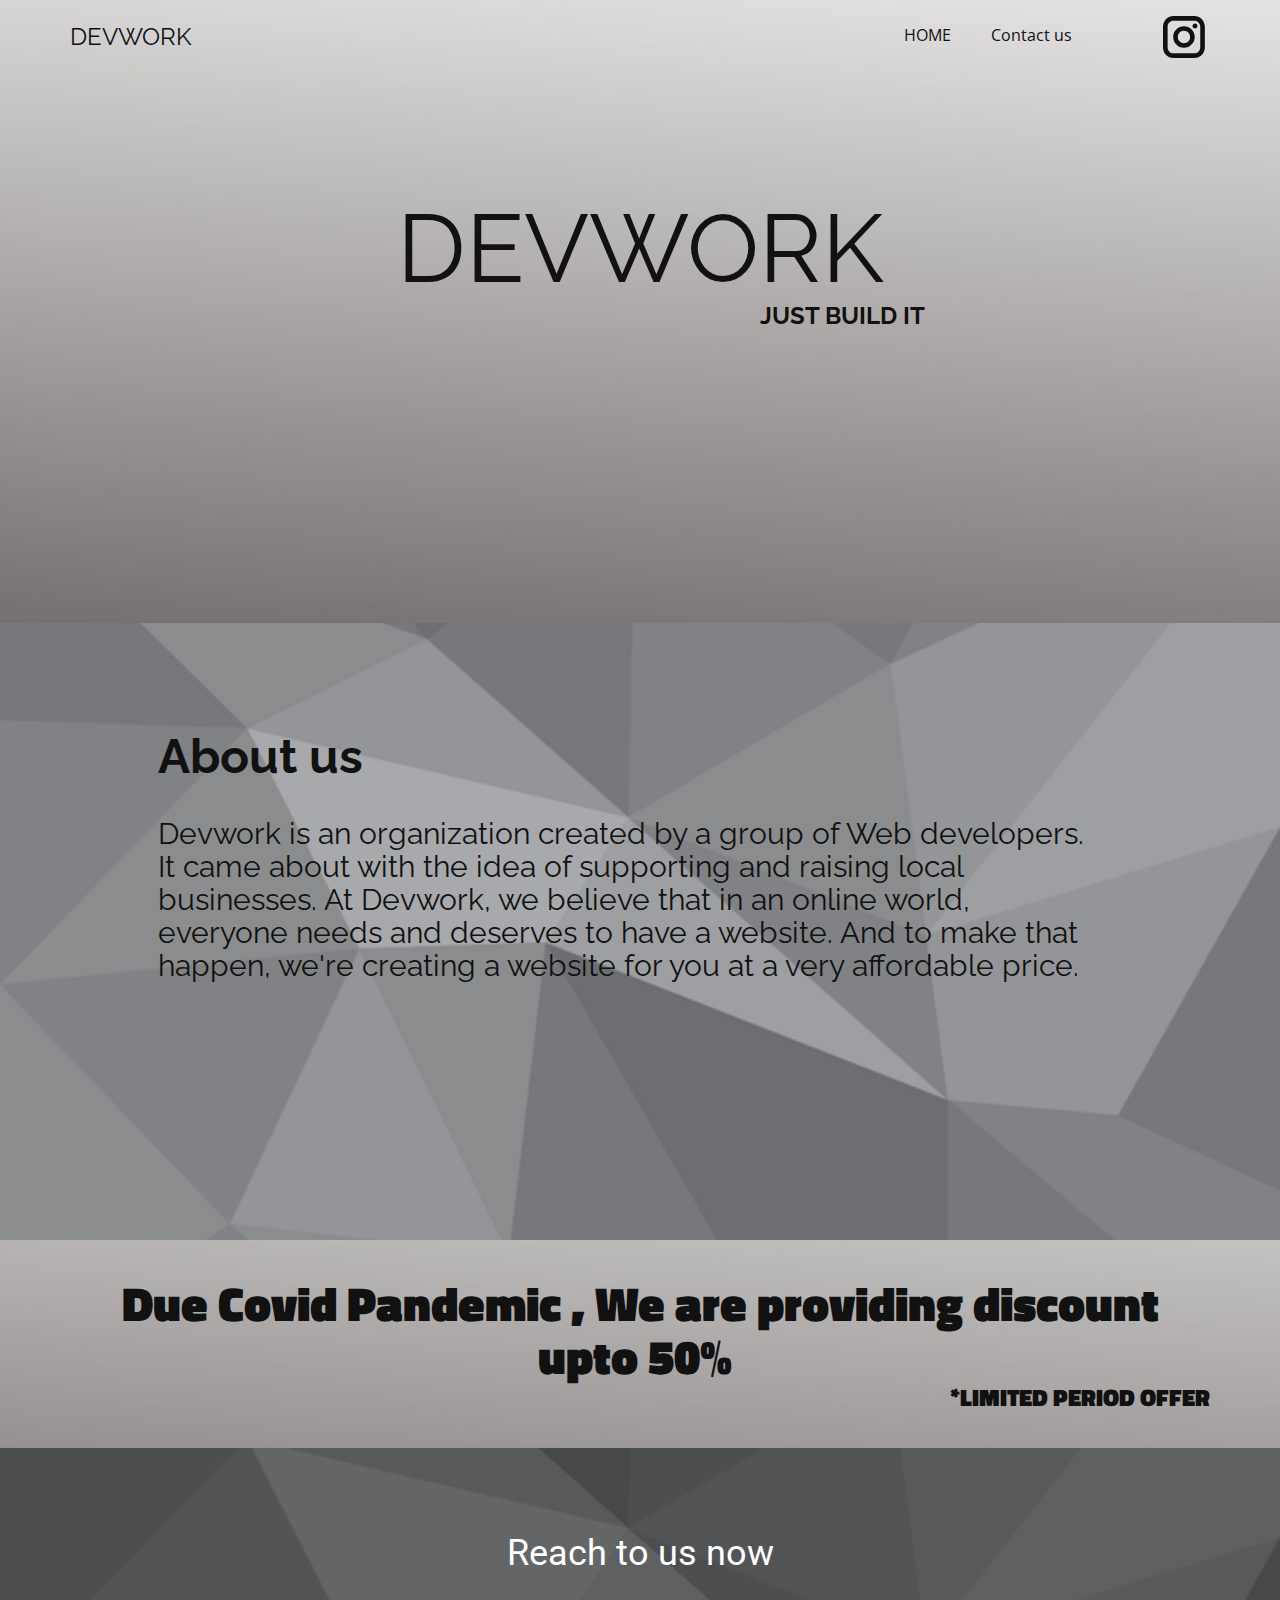
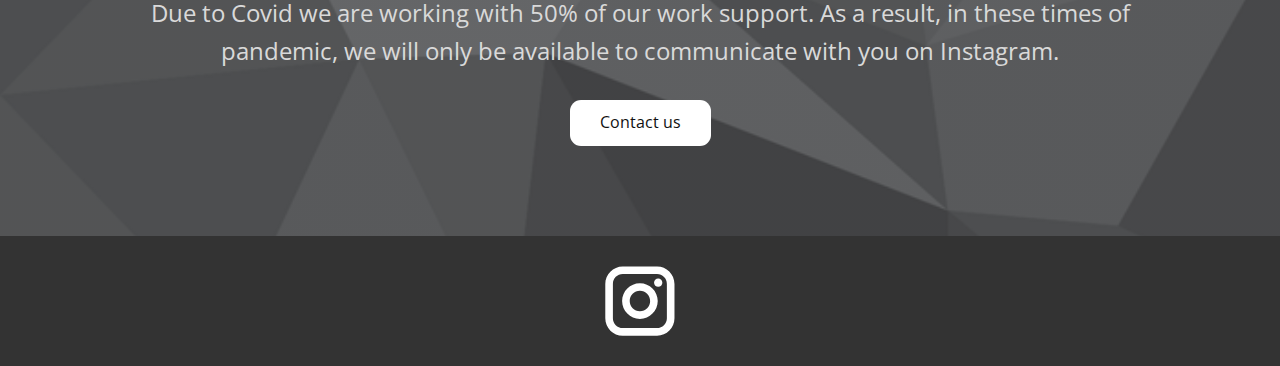
<file: index.html>
<!DOCTYPE html>
<html style="font-size: 16px;">
  <head>
    <meta name="viewport" content="width=device-width, initial-scale=1.0">
    <meta charset="utf-8">
    <meta name="keywords" content="DEVWORK, DEVWORK, About us, Devwork is an organization created by a group of Web developers. It came about with the idea of supporting and raising local businesses. At Devwork, we believe that in an online world, everyone needs and deserves to have a website. And to make that happen, we're creating a website for you at a very affordable price.">
    <meta name="description" content="">
    <meta name="page_type" content="np-template-header-footer-from-plugin">
    <title>About</title>
    <link rel="stylesheet" href="nicepage.css" media="screen">
<link rel="stylesheet" href="About.css" media="screen">
    <script class="u-script" type="text/javascript" src="jquery.js" defer=""></script>
    <script class="u-script" type="text/javascript" src="nicepage.js" defer=""></script>
    <meta name="generator" content="Nicepage 2.27.3, nicepage.com">
    <link id="u-theme-google-font" rel="stylesheet" href="https://fonts.googleapis.com/css?family=Roboto:100,100i,300,300i,400,400i,500,500i,700,700i,900,900i|Open+Sans:300,300i,400,400i,600,600i,700,700i,800,800i">
    <link id="u-page-google-font" rel="stylesheet" href="https://fonts.googleapis.com/css?family=Raleway:100,100i,200,200i,300,300i,400,400i,500,500i,600,600i,700,700i,800,800i,900,900i|Titillium+Web:200,200i,300,300i,400,400i,600,600i,700,700i,900">
    
    
    
    
    
    <script type="application/ld+json">{
		"@context": "http://schema.org",
		"@type": "Organization",
		"name": "",
		"url": "index.html",
		"sameAs": [
				"https://www.instagram.com/devwork.in/",
				"https://www.instagram.com/devwork.in/"
		]
}</script>
    <meta property="og:title" content="About">
    <meta property="og:type" content="website">
    <meta name="theme-color" content="#478ac9">
    <link rel="canonical" href="index.html">
    <meta property="og:url" content="index.html">
  </head>
  <body data-home-page="About.html" data-home-page-title="About" class="u-body u-overlap"><header class="u-align-center-sm u-align-center-xs u-clearfix u-header u-header" id="sec-123d"><div class="u-clearfix u-sheet u-sheet-1">
        <div class="u-social-icons u-spacing-10 u-social-icons-1">
          <a class="u-social-url" target="_blank" href="https://www.instagram.com/devwork.in/"><span class="u-icon u-icon-circle u-social-instagram u-social-type-logo u-icon-1"><svg class="u-svg-link" preserveAspectRatio="xMidYMin slice" viewBox="0 0 112 112" style=""><use xmlns:xlink="http://www.w3.org/1999/xlink" xlink:href="#svg-44a1"></use></svg><svg xmlns="http://www.w3.org/2000/svg" xmlns:xlink="http://www.w3.org/1999/xlink" version="1.1" xml:space="preserve" class="u-svg-content" viewBox="0 0 112 112" x="0px" y="0px" id="svg-44a1"><path d="M55.9,32.9c-12.8,0-23.2,10.4-23.2,23.2s10.4,23.2,23.2,23.2s23.2-10.4,23.2-23.2S68.7,32.9,55.9,32.9z M55.9,69.4c-7.4,0-13.3-6-13.3-13.3c-0.1-7.4,6-13.3,13.3-13.3s13.3,6,13.3,13.3C69.3,63.5,63.3,69.4,55.9,69.4z"></path><path d="M79.7,26.8c-3,0-5.4,2.5-5.4,5.4s2.5,5.4,5.4,5.4c3,0,5.4-2.5,5.4-5.4S82.7,26.8,79.7,26.8z"></path><path d="M78.2,11H33.5C21,11,10.8,21.3,10.8,33.7v44.7c0,12.6,10.2,22.8,22.7,22.8h44.7c12.6,0,22.7-10.2,22.7-22.7 V33.7C100.8,21.1,90.6,11,78.2,11z M91,78.4c0,7.1-5.8,12.8-12.8,12.8H33.5c-7.1,0-12.8-5.8-12.8-12.8V33.7 c0-7.1,5.8-12.8,12.8-12.8h44.7c7.1,0,12.8,5.8,12.8,12.8V78.4z"></path></svg></span>
          </a>
        </div>
        <nav class="u-align-left u-menu u-menu-dropdown u-offcanvas u-menu-1">
          <div class="menu-collapse" style="font-size: 1rem;">
            <a class="u-button-style u-nav-link" href="#">
              <svg class="u-svg-link" preserveAspectRatio="xMidYMin slice" viewBox="0 0 302 302" style=""><use xmlns:xlink="http://www.w3.org/1999/xlink" xlink:href="#svg-8a8f"></use></svg>
              <svg xmlns="http://www.w3.org/2000/svg" xmlns:xlink="http://www.w3.org/1999/xlink" version="1.1" id="svg-8a8f" x="0px" y="0px" viewBox="0 0 302 302" style="enable-background:new 0 0 302 302;" xml:space="preserve" class="u-svg-content"><g><rect y="36" width="302" height="30"></rect><rect y="236" width="302" height="30"></rect><rect y="136" width="302" height="30"></rect>
</g><g></g><g></g><g></g><g></g><g></g><g></g><g></g><g></g><g></g><g></g><g></g><g></g><g></g><g></g><g></g></svg>
            </a>
          </div>
          <div class="u-custom-menu u-nav-container">
            <ul class="u-nav u-unstyled u-nav-1"><li class="u-nav-item"><a class="u-button-style u-nav-link u-text-active-palette-1-base u-text-hover-palette-2-base" href="Page-1.html" style="padding: 10px 20px;">HOME</a>
</li><li class="u-nav-item"><a class="u-button-style u-nav-link u-text-active-palette-1-base u-text-hover-palette-2-base" href="https://www.instagram.com/devwork.in/" style="padding: 10px 20px;">Contact us</a>
</li></ul>
          </div>
          <div class="u-custom-menu u-nav-container-collapse">
            <div class="u-align-center u-black u-container-style u-inner-container-layout u-opacity u-opacity-95 u-sidenav">
              <div class="u-menu-close"></div>
              <ul class="u-align-center u-nav u-popupmenu-items u-unstyled u-nav-2"><li class="u-nav-item"><a class="u-button-style u-nav-link" href="Page-1.html" style="padding: 10px 20px;">HOME</a>
</li><li class="u-nav-item"><a class="u-button-style u-nav-link" href="https://www.instagram.com/devwork.in/" style="padding: 10px 20px;">Contact us</a>
</li></ul>
            </div>
            <div class="u-black u-menu-overlay u-opacity u-opacity-70"></div>
          </div>
        </nav>
        <h1 class="u-custom-font u-font-raleway u-text u-text-default u-title u-text-1">DEVWORK</h1>
      </div></header>
    <section class="u-clearfix u-image u-section-1" id="sec-a207">
      <div class="u-clearfix u-sheet u-sheet-1">
        <h1 class="u-custom-font u-font-raleway u-text u-text-default u-title u-text-1">DEVWORK</h1>
        <h6 class="u-custom-font u-font-raleway u-text u-text-2">JUST BUILD IT</h6>
      </div>
    </section>
    <section class="u-clearfix u-image u-section-2" id="sec-97b4" data-image-width="700" data-image-height="490">
      <div class="u-clearfix u-sheet u-sheet-1">
        <h1 class="u-custom-font u-font-raleway u-text u-text-default u-text-1">About us</h1>
        <h2 class="u-custom-font u-font-raleway u-text u-text-2">Devwork is an organization created by a group of Web developers. It came about with the idea of supporting and raising local businesses. At Devwork, we believe that in an online world, everyone needs and deserves to have a website. And to make that happen, we're creating a website for you at a very affordable price.</h2>
      </div>
    </section>
    <section class="u-align-center u-clearfix u-image u-section-3" id="sec-93e7" data-image-width="512" data-image-height="384">
      <div class="u-clearfix u-sheet u-valign-middle u-sheet-1">
        <h1 class="u-text u-text-1">Due Covid Pandemic , We are providing discount upto 50%&nbsp;</h1>
        <h1 class="u-text u-text-default u-text-2">*LIMITED PERIOD OFFER</h1>
      </div>
    </section>
    <section class="u-align-center u-clearfix u-image u-shading u-section-4" src="" id="sec-c0f5">
      <div class="u-align-center u-clearfix u-sheet u-sheet-1">
        <h2 class="u-text u-text-1">Reach to us now</h2>
        <p class="u-text u-text-grey-15 u-text-2">Due to Covid we are working with 50% of our work support. As a result, in these times of pandemic, we will only be available to communicate with you on Instagram.</p>
        <a href="https://www.instagram.com/devwork.in/" class="u-active-grey-90 u-btn u-btn-round u-button-style u-hover-grey-40 u-radius-11 u-white u-btn-1">Contact us</a>
      </div>
    </section>
    
    
    <footer class="u-clearfix u-footer u-grey-80" id="sec-ab4a"><div class="u-clearfix u-sheet u-valign-middle u-sheet-1">
        <div class="u-align-left u-social-icons u-spacing-10 u-social-icons-1" data-animation-name="fadeIn" data-animation-duration="1000" data-animation-delay="0">
          <a class="u-social-url" target="_blank" href="https://www.instagram.com/devwork.in/"><span class="u-icon u-icon-circle u-social-instagram u-social-type-logo u-icon-1"><svg class="u-svg-link" preserveAspectRatio="xMidYMin slice" viewBox="0 0 112 112" style=""><use xmlns:xlink="http://www.w3.org/1999/xlink" xlink:href="#svg-bc6f"></use></svg><svg xmlns="http://www.w3.org/2000/svg" xmlns:xlink="http://www.w3.org/1999/xlink" version="1.1" xml:space="preserve" class="u-svg-content" viewBox="0 0 112 112" x="0px" y="0px" id="svg-bc6f"><path d="M55.9,32.9c-12.8,0-23.2,10.4-23.2,23.2s10.4,23.2,23.2,23.2s23.2-10.4,23.2-23.2S68.7,32.9,55.9,32.9z M55.9,69.4c-7.4,0-13.3-6-13.3-13.3c-0.1-7.4,6-13.3,13.3-13.3s13.3,6,13.3,13.3C69.3,63.5,63.3,69.4,55.9,69.4z"></path><path d="M79.7,26.8c-3,0-5.4,2.5-5.4,5.4s2.5,5.4,5.4,5.4c3,0,5.4-2.5,5.4-5.4S82.7,26.8,79.7,26.8z"></path><path d="M78.2,11H33.5C21,11,10.8,21.3,10.8,33.7v44.7c0,12.6,10.2,22.8,22.7,22.8h44.7c12.6,0,22.7-10.2,22.7-22.7 V33.7C100.8,21.1,90.6,11,78.2,11z M91,78.4c0,7.1-5.8,12.8-12.8,12.8H33.5c-7.1,0-12.8-5.8-12.8-12.8V33.7 c0-7.1,5.8-12.8,12.8-12.8h44.7c7.1,0,12.8,5.8,12.8,12.8V78.4z"></path></svg></span>
          </a>
        </div>
      </div></footer>
 
  </body>
</html>
</file>
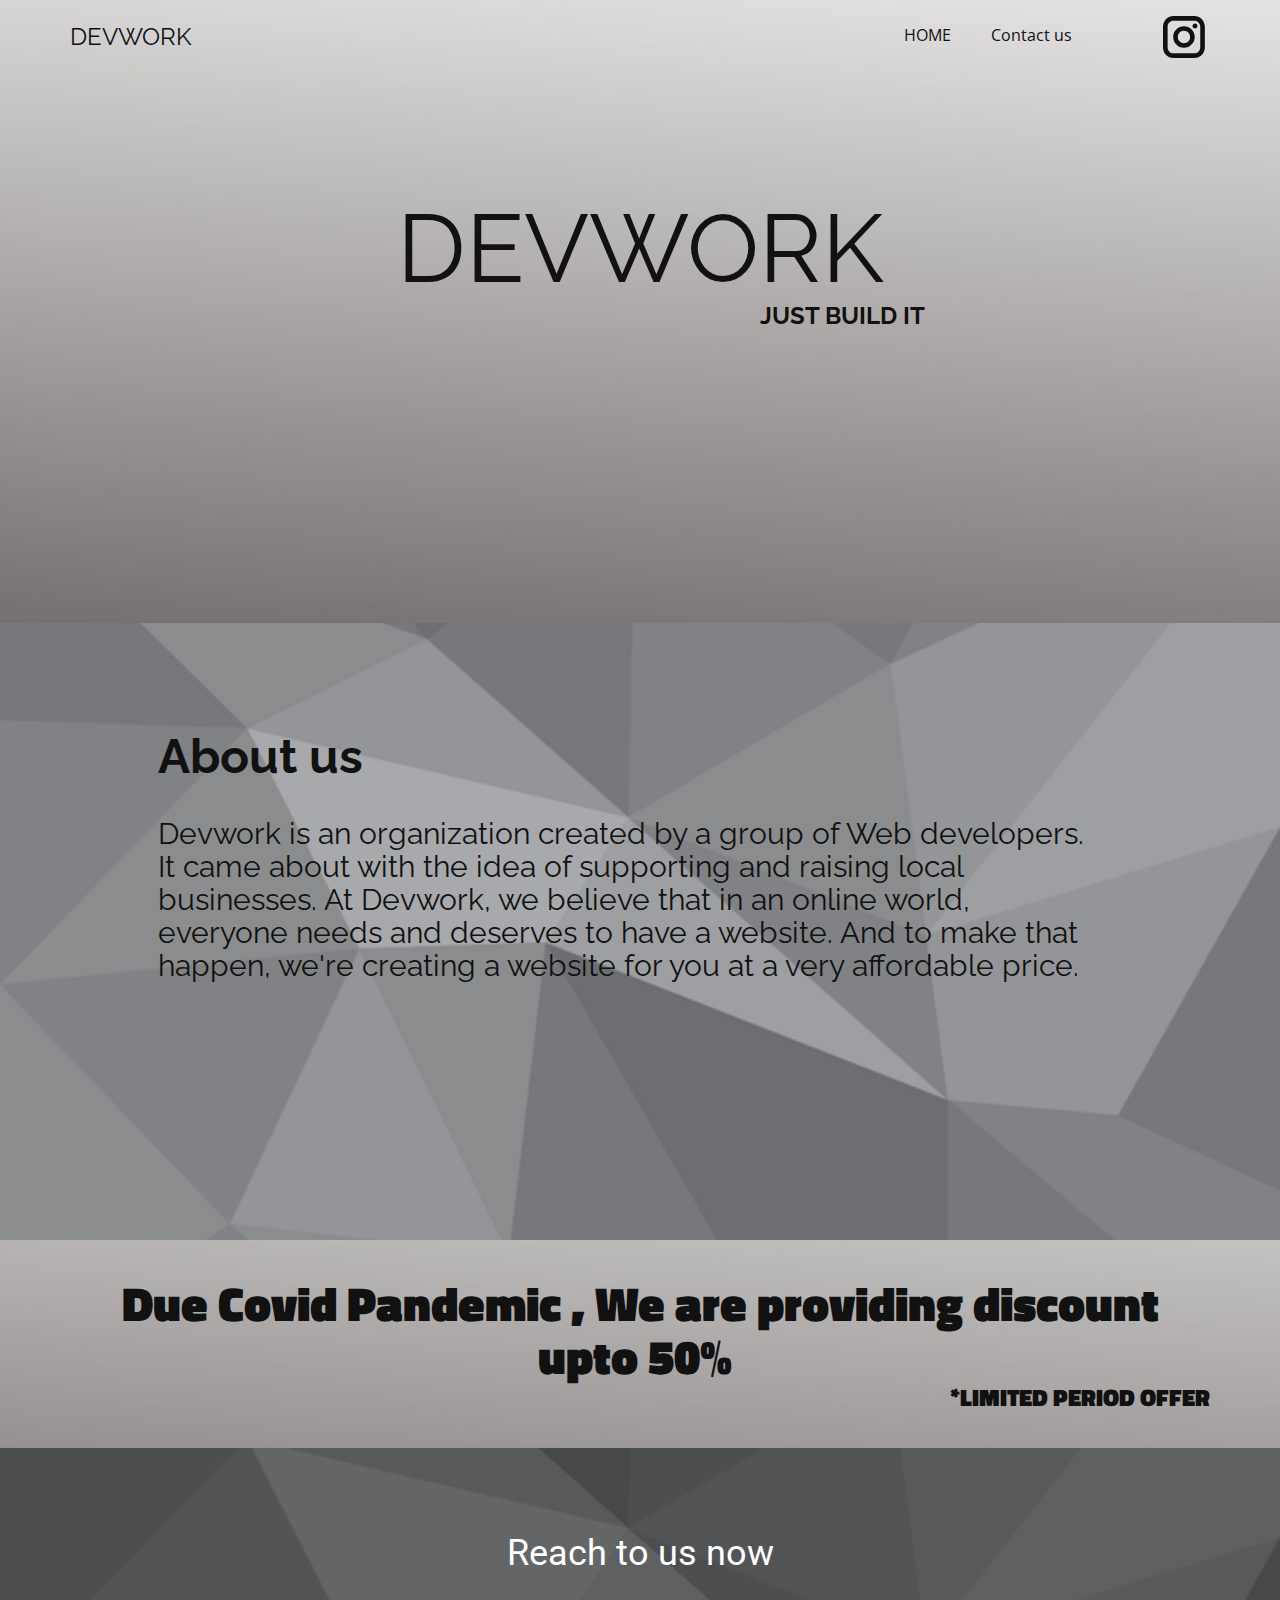
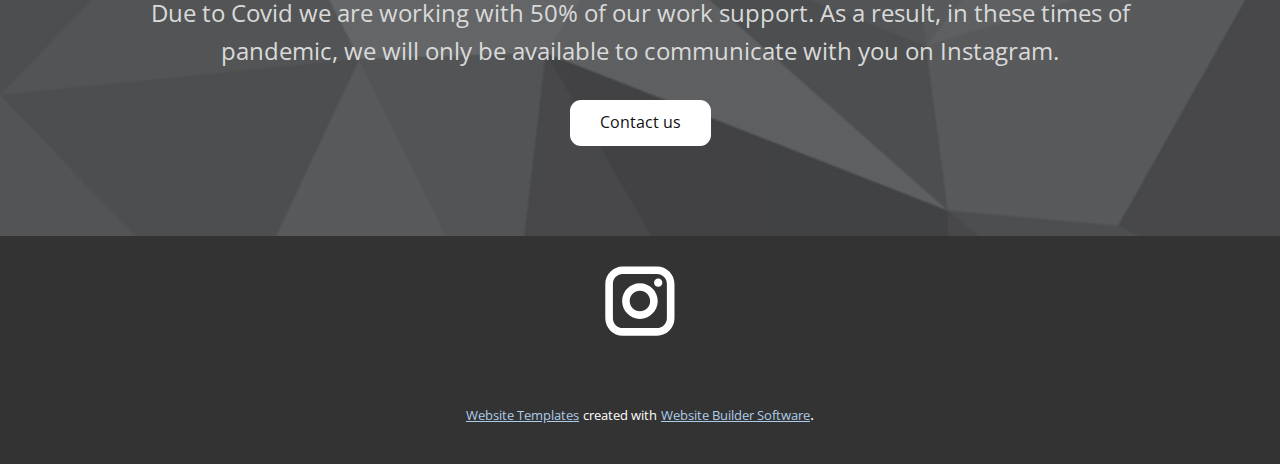
<file: About.html>
<!DOCTYPE html>
<html style="font-size: 16px;">
  <head>
    <meta name="viewport" content="width=device-width, initial-scale=1.0">
    <meta charset="utf-8">
    <meta name="keywords" content="DEVWORK, DEVWORK, About us, Devwork is an organization created by a group of Web developers. It came about with the idea of supporting and raising local businesses. At Devwork, we believe that in an online world, everyone needs and deserves to have a website. And to make that happen, we're creating a website for you at a very affordable price.">
    <meta name="description" content="">
    <meta name="page_type" content="np-template-header-footer-from-plugin">
    <title>About</title>
    <link rel="stylesheet" href="nicepage.css" media="screen">
<link rel="stylesheet" href="About.css" media="screen">
    <script class="u-script" type="text/javascript" src="jquery.js" defer=""></script>
    <script class="u-script" type="text/javascript" src="nicepage.js" defer=""></script>
    <meta name="generator" content="Nicepage 2.27.3, nicepage.com">
    <link id="u-theme-google-font" rel="stylesheet" href="https://fonts.googleapis.com/css?family=Roboto:100,100i,300,300i,400,400i,500,500i,700,700i,900,900i|Open+Sans:300,300i,400,400i,600,600i,700,700i,800,800i">
    <link id="u-page-google-font" rel="stylesheet" href="https://fonts.googleapis.com/css?family=Raleway:100,100i,200,200i,300,300i,400,400i,500,500i,600,600i,700,700i,800,800i,900,900i|Titillium+Web:200,200i,300,300i,400,400i,600,600i,700,700i,900">
    
    
    
    
    
    <script type="application/ld+json">{
		"@context": "http://schema.org",
		"@type": "Organization",
		"name": "",
		"url": "index.html",
		"sameAs": [
				"https://www.instagram.com/devwork.in/",
				"https://www.instagram.com/devwork.in/"
		]
}</script>
    <meta property="og:title" content="About">
    <meta property="og:type" content="website">
    <meta name="theme-color" content="#478ac9">
    <link rel="canonical" href="index.html">
    <meta property="og:url" content="index.html">
  </head>
  <body class="u-body u-overlap"><header class="u-align-center-sm u-align-center-xs u-clearfix u-header u-header" id="sec-123d"><div class="u-clearfix u-sheet u-sheet-1">
        <div class="u-social-icons u-spacing-10 u-social-icons-1">
          <a class="u-social-url" target="_blank" href="https://www.instagram.com/devwork.in/"><span class="u-icon u-icon-circle u-social-instagram u-social-type-logo u-icon-1"><svg class="u-svg-link" preserveAspectRatio="xMidYMin slice" viewBox="0 0 112 112" style=""><use xmlns:xlink="http://www.w3.org/1999/xlink" xlink:href="#svg-44a1"></use></svg><svg xmlns="http://www.w3.org/2000/svg" xmlns:xlink="http://www.w3.org/1999/xlink" version="1.1" xml:space="preserve" class="u-svg-content" viewBox="0 0 112 112" x="0px" y="0px" id="svg-44a1"><path d="M55.9,32.9c-12.8,0-23.2,10.4-23.2,23.2s10.4,23.2,23.2,23.2s23.2-10.4,23.2-23.2S68.7,32.9,55.9,32.9z M55.9,69.4c-7.4,0-13.3-6-13.3-13.3c-0.1-7.4,6-13.3,13.3-13.3s13.3,6,13.3,13.3C69.3,63.5,63.3,69.4,55.9,69.4z"></path><path d="M79.7,26.8c-3,0-5.4,2.5-5.4,5.4s2.5,5.4,5.4,5.4c3,0,5.4-2.5,5.4-5.4S82.7,26.8,79.7,26.8z"></path><path d="M78.2,11H33.5C21,11,10.8,21.3,10.8,33.7v44.7c0,12.6,10.2,22.8,22.7,22.8h44.7c12.6,0,22.7-10.2,22.7-22.7 V33.7C100.8,21.1,90.6,11,78.2,11z M91,78.4c0,7.1-5.8,12.8-12.8,12.8H33.5c-7.1,0-12.8-5.8-12.8-12.8V33.7 c0-7.1,5.8-12.8,12.8-12.8h44.7c7.1,0,12.8,5.8,12.8,12.8V78.4z"></path></svg></span>
          </a>
        </div>
        <nav class="u-align-left u-menu u-menu-dropdown u-offcanvas u-menu-1">
          <div class="menu-collapse" style="font-size: 1rem;">
            <a class="u-button-style u-nav-link" href="#">
              <svg class="u-svg-link" preserveAspectRatio="xMidYMin slice" viewBox="0 0 302 302" style=""><use xmlns:xlink="http://www.w3.org/1999/xlink" xlink:href="#svg-8a8f"></use></svg>
              <svg xmlns="http://www.w3.org/2000/svg" xmlns:xlink="http://www.w3.org/1999/xlink" version="1.1" id="svg-8a8f" x="0px" y="0px" viewBox="0 0 302 302" style="enable-background:new 0 0 302 302;" xml:space="preserve" class="u-svg-content"><g><rect y="36" width="302" height="30"></rect><rect y="236" width="302" height="30"></rect><rect y="136" width="302" height="30"></rect>
</g><g></g><g></g><g></g><g></g><g></g><g></g><g></g><g></g><g></g><g></g><g></g><g></g><g></g><g></g><g></g></svg>
            </a>
          </div>
          <div class="u-custom-menu u-nav-container">
            <ul class="u-nav u-unstyled u-nav-1"><li class="u-nav-item"><a class="u-button-style u-nav-link u-text-active-palette-1-base u-text-hover-palette-2-base" href="Page-1.html" style="padding: 10px 20px;">HOME</a>
</li><li class="u-nav-item"><a class="u-button-style u-nav-link u-text-active-palette-1-base u-text-hover-palette-2-base" href="https://www.instagram.com/devwork.in/" style="padding: 10px 20px;">Contact us</a>
</li></ul>
          </div>
          <div class="u-custom-menu u-nav-container-collapse">
            <div class="u-align-center u-black u-container-style u-inner-container-layout u-opacity u-opacity-95 u-sidenav">
              <div class="u-menu-close"></div>
              <ul class="u-align-center u-nav u-popupmenu-items u-unstyled u-nav-2"><li class="u-nav-item"><a class="u-button-style u-nav-link" href="Page-1.html" style="padding: 10px 20px;">HOME</a>
</li><li class="u-nav-item"><a class="u-button-style u-nav-link" href="https://www.instagram.com/devwork.in/" style="padding: 10px 20px;">Contact us</a>
</li></ul>
            </div>
            <div class="u-black u-menu-overlay u-opacity u-opacity-70"></div>
          </div>
        </nav>
        <h1 class="u-custom-font u-font-raleway u-text u-text-default u-title u-text-1">DEVWORK</h1>
      </div></header>
    <section class="u-clearfix u-image u-section-1" id="sec-a207">
      <div class="u-clearfix u-sheet u-sheet-1">
        <h1 class="u-custom-font u-font-raleway u-text u-text-default u-title u-text-1">DEVWORK</h1>
        <h6 class="u-custom-font u-font-raleway u-text u-text-2">JUST BUILD IT</h6>
      </div>
    </section>
    <section class="u-clearfix u-image u-section-2" id="sec-97b4" data-image-width="700" data-image-height="490">
      <div class="u-clearfix u-sheet u-sheet-1">
        <h1 class="u-custom-font u-font-raleway u-text u-text-default u-text-1">About us</h1>
        <h2 class="u-custom-font u-font-raleway u-text u-text-2">Devwork is an organization created by a group of Web developers. It came about with the idea of supporting and raising local businesses. At Devwork, we believe that in an online world, everyone needs and deserves to have a website. And to make that happen, we're creating a website for you at a very affordable price.</h2>
      </div>
    </section>
    <section class="u-align-center u-clearfix u-image u-section-3" id="sec-93e7" data-image-width="512" data-image-height="384">
      <div class="u-clearfix u-sheet u-valign-middle u-sheet-1">
        <h1 class="u-text u-text-1">Due Covid Pandemic , We are providing discount upto 50%&nbsp;</h1>
        <h1 class="u-text u-text-default u-text-2">*LIMITED PERIOD OFFER</h1>
      </div>
    </section>
    <section class="u-align-center u-clearfix u-image u-shading u-section-4" src="" id="sec-c0f5">
      <div class="u-align-center u-clearfix u-sheet u-sheet-1">
        <h2 class="u-text u-text-1">Reach to us now</h2>
        <p class="u-text u-text-grey-15 u-text-2">Due to Covid we are working with 50% of our work support. As a result, in these times of pandemic, we will only be available to communicate with you on Instagram.</p>
        <a href="https://www.instagram.com/devwork.in/" class="u-active-grey-90 u-btn u-btn-round u-button-style u-hover-grey-40 u-radius-11 u-white u-btn-1">Contact us</a>
      </div>
    </section>
    
    
    <footer class="u-clearfix u-footer u-grey-80" id="sec-ab4a"><div class="u-clearfix u-sheet u-valign-middle u-sheet-1">
        <div class="u-align-left u-social-icons u-spacing-10 u-social-icons-1" data-animation-name="fadeIn" data-animation-duration="1000" data-animation-delay="0">
          <a class="u-social-url" target="_blank" href="https://www.instagram.com/devwork.in/"><span class="u-icon u-icon-circle u-social-instagram u-social-type-logo u-icon-1"><svg class="u-svg-link" preserveAspectRatio="xMidYMin slice" viewBox="0 0 112 112" style=""><use xmlns:xlink="http://www.w3.org/1999/xlink" xlink:href="#svg-bc6f"></use></svg><svg xmlns="http://www.w3.org/2000/svg" xmlns:xlink="http://www.w3.org/1999/xlink" version="1.1" xml:space="preserve" class="u-svg-content" viewBox="0 0 112 112" x="0px" y="0px" id="svg-bc6f"><path d="M55.9,32.9c-12.8,0-23.2,10.4-23.2,23.2s10.4,23.2,23.2,23.2s23.2-10.4,23.2-23.2S68.7,32.9,55.9,32.9z M55.9,69.4c-7.4,0-13.3-6-13.3-13.3c-0.1-7.4,6-13.3,13.3-13.3s13.3,6,13.3,13.3C69.3,63.5,63.3,69.4,55.9,69.4z"></path><path d="M79.7,26.8c-3,0-5.4,2.5-5.4,5.4s2.5,5.4,5.4,5.4c3,0,5.4-2.5,5.4-5.4S82.7,26.8,79.7,26.8z"></path><path d="M78.2,11H33.5C21,11,10.8,21.3,10.8,33.7v44.7c0,12.6,10.2,22.8,22.7,22.8h44.7c12.6,0,22.7-10.2,22.7-22.7 V33.7C100.8,21.1,90.6,11,78.2,11z M91,78.4c0,7.1-5.8,12.8-12.8,12.8H33.5c-7.1,0-12.8-5.8-12.8-12.8V33.7 c0-7.1,5.8-12.8,12.8-12.8h44.7c7.1,0,12.8,5.8,12.8,12.8V78.4z"></path></svg></span>
          </a>
        </div>
      </div></footer>
    <section class="u-backlink u-clearfix u-grey-80">
      <a class="u-link" href="https://nicepage.com/website-templates" target="_blank">
        <span>Website Templates</span>
      </a>
      <p class="u-text">
        <span>created with</span>
      </p>
      <a class="u-link" href="https://nicepage.com/" target="_blank">
        <span>Website Builder Software</span>
      </a>. 
    </section>
  </body>
</html>
</file>
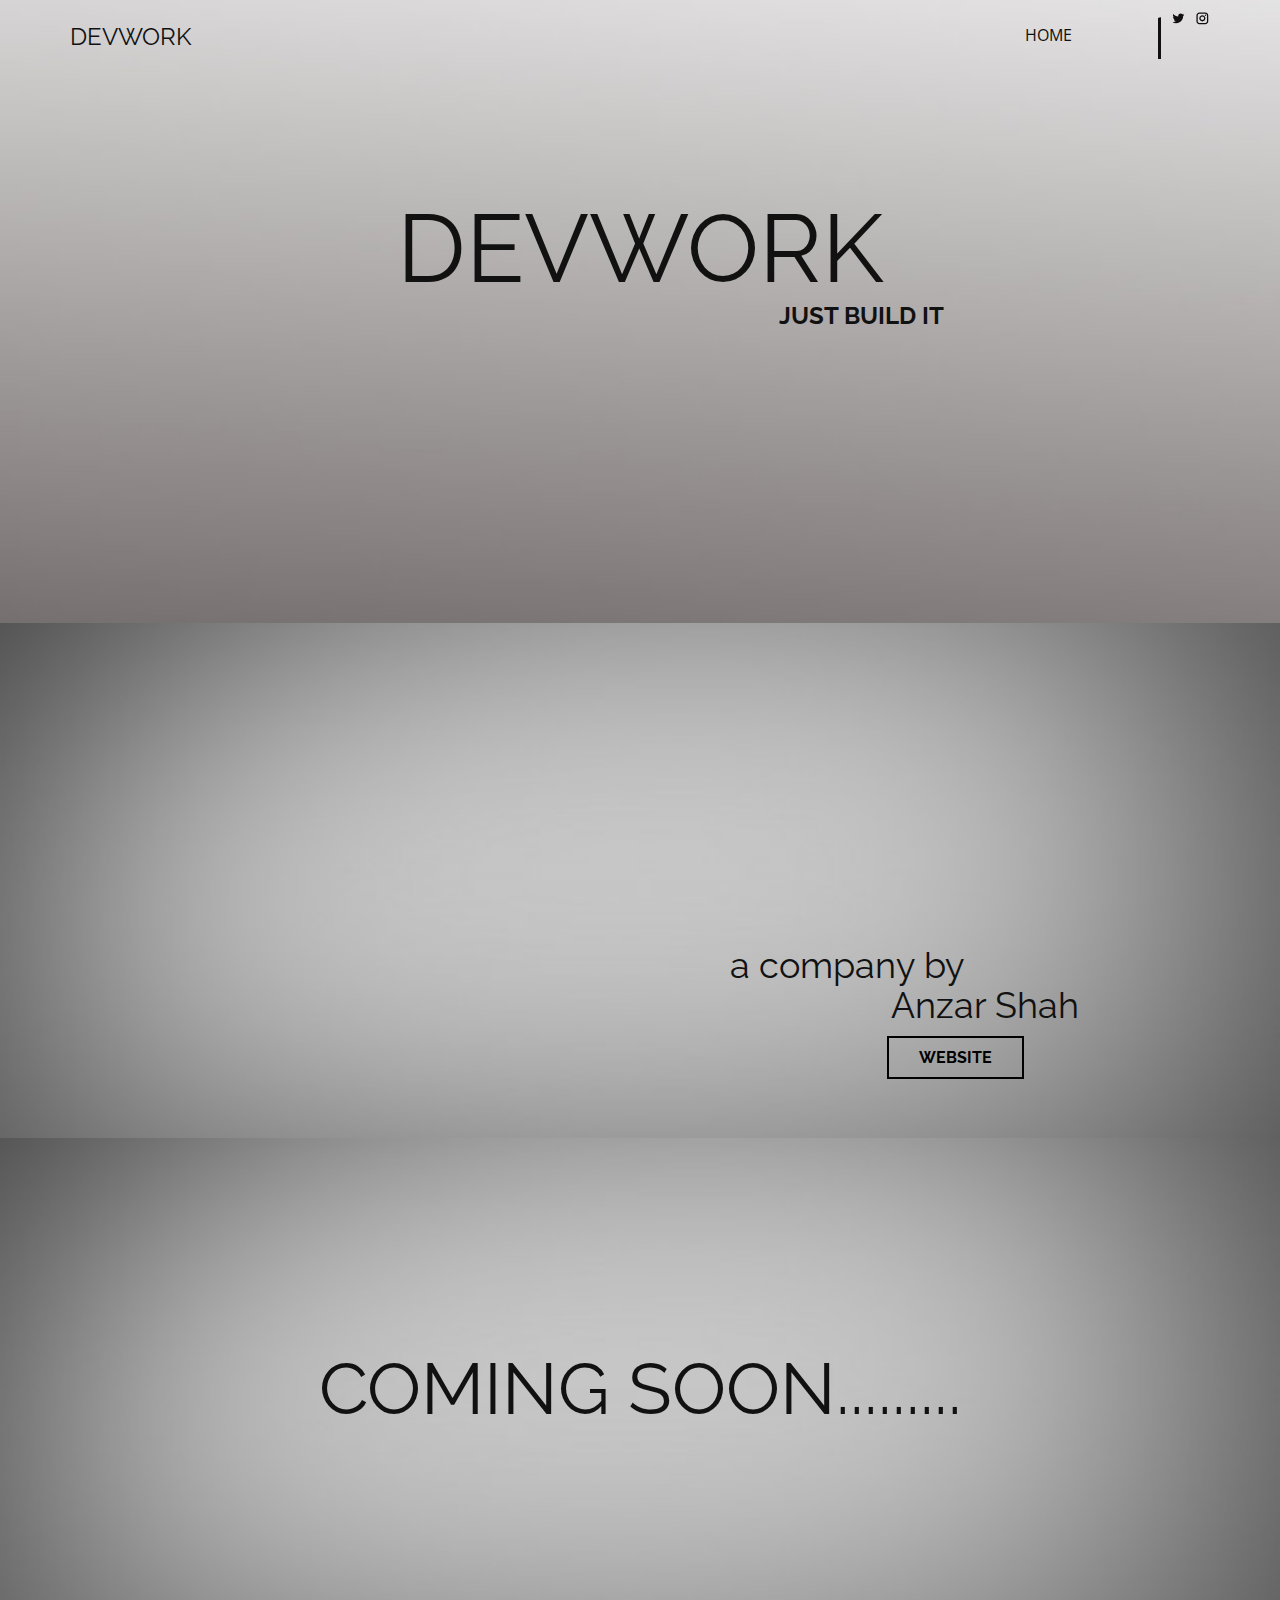
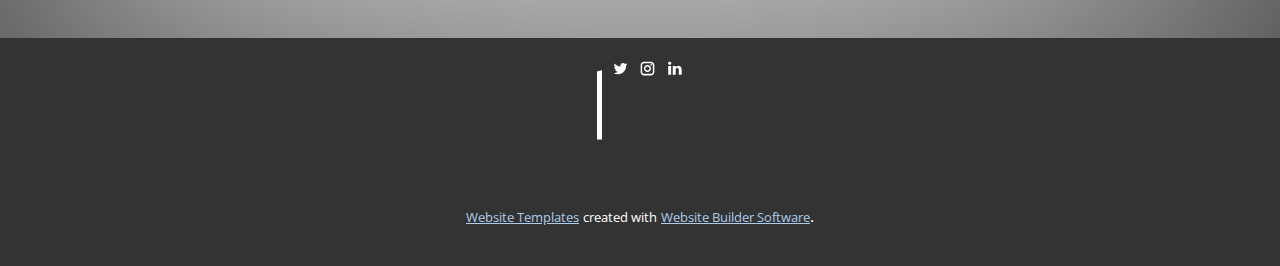
<file: Home.html>
<!DOCTYPE html>
<html style="font-size: 16px;">
  <head>
    <meta name="viewport" content="width=device-width, initial-scale=1.0">
    <meta charset="utf-8">
    <meta name="keywords" content="DEVWORK, DEVWORK, a company by&nbsp;&nbsp; &nbsp; &nbsp; &nbsp; &nbsp; &nbsp; &nbsp; &nbsp; &nbsp; Anzar Shah, COMING SOON.........">
    <meta name="description" content="">
    <meta name="page_type" content="np-template-header-footer-from-plugin">
    <title>Home</title>
    <link rel="stylesheet" href="nicepage.css" media="screen">
<link rel="stylesheet" href="Home.css" media="screen">
    <script class="u-script" type="text/javascript" src="jquery.js" defer=""></script>
    <script class="u-script" type="text/javascript" src="nicepage.js" defer=""></script>
    <meta name="generator" content="Nicepage 2.27.3, nicepage.com">
    <link id="u-theme-google-font" rel="stylesheet" href="https://fonts.googleapis.com/css?family=Roboto:100,100i,300,300i,400,400i,500,500i,700,700i,900,900i|Open+Sans:300,300i,400,400i,600,600i,700,700i,800,800i">
    <link id="u-page-google-font" rel="stylesheet" href="https://fonts.googleapis.com/css?family=Raleway:100,100i,200,200i,300,300i,400,400i,500,500i,600,600i,700,700i,800,800i,900,900i">
    
    
    
    
    <script type="application/ld+json">{
		"@context": "http://schema.org",
		"@type": "Organization",
		"name": "",
		"url": "index.html",
		"sameAs": []
}</script>
    <meta property="og:title" content="Home">
    <meta property="og:type" content="website">
    <meta name="theme-color" content="#478ac9">
    <link rel="canonical" href="index.html">
    <meta property="og:url" content="index.html">
  </head>
  <body class="u-body u-overlap"><header class="u-align-center-sm u-align-center-xs u-clearfix u-header u-header" id="sec-123d"><div class="u-clearfix u-sheet u-sheet-1">
        <div class="u-social-icons u-spacing-10 u-social-icons-1">
          <a class="u-social-url" target="_blank" href=""><span class="u-icon u-icon-circle u-social-facebook u-social-type-logo u-icon-1"><svg class="u-svg-link" preserveAspectRatio="xMidYMin slice" viewBox="0 0 112 112" style=""><use xmlns:xlink="http://www.w3.org/1999/xlink" xlink:href="#svg-5f80"></use></svg><svg xmlns="http://www.w3.org/2000/svg" xmlns:xlink="http://www.w3.org/1999/xlink" version="1.1" xml:space="preserve" class="u-svg-content" viewBox="0 0 112 112" x="0px" y="0px" id="svg-5f80"><path d="M75.5,28.8H65.4c-1.5,0-4,0.9-4,4.3v9.4h13.9l-1.5,15.8H61.4v45.1H42.8V58.3h-8.8V42.4h8.8V32.2 c0-7.4,3.4-18.8,18.8-18.8h13.8v15.4H75.5z"></path></svg></span>
          </a>
          <a class="u-social-url" target="_blank" href=""><span class="u-icon u-icon-circle u-social-twitter u-social-type-logo u-icon-2"><svg class="u-svg-link" preserveAspectRatio="xMidYMin slice" viewBox="0 0 112 112" style=""><use xmlns:xlink="http://www.w3.org/1999/xlink" xlink:href="#svg-9cc6"></use></svg><svg xmlns="http://www.w3.org/2000/svg" xmlns:xlink="http://www.w3.org/1999/xlink" version="1.1" xml:space="preserve" class="u-svg-content" viewBox="0 0 112 112" x="0px" y="0px" id="svg-9cc6"><path d="M92.2,38.2c0,0.8,0,1.6,0,2.3c0,24.3-18.6,52.4-52.6,52.4c-10.6,0.1-20.2-2.9-28.5-8.2 c1.4,0.2,2.9,0.2,4.4,0.2c8.7,0,16.7-2.9,23-7.9c-8.1-0.2-14.9-5.5-17.3-12.8c1.1,0.2,2.4,0.2,3.4,0.2c1.6,0,3.3-0.2,4.8-0.7 c-8.4-1.6-14.9-9.2-14.9-18c0-0.2,0-0.2,0-0.2c2.5,1.4,5.4,2.2,8.4,2.3c-5-3.3-8.3-8.9-8.3-15.4c0-3.4,1-6.5,2.5-9.2 c9.1,11.1,22.7,18.5,38,19.2c-0.2-1.4-0.4-2.8-0.4-4.3c0.1-10,8.3-18.2,18.5-18.2c5.4,0,10.1,2.2,13.5,5.7c4.3-0.8,8.1-2.3,11.7-4.5 c-1.4,4.3-4.3,7.9-8.1,10.1c3.7-0.4,7.3-1.4,10.6-2.9C98.9,32.3,95.7,35.5,92.2,38.2z"></path></svg></span>
          </a>
          <a class="u-social-url" target="_blank" href=""><span class="u-icon u-icon-circle u-social-instagram u-social-type-logo u-icon-3"><svg class="u-svg-link" preserveAspectRatio="xMidYMin slice" viewBox="0 0 112 112" style=""><use xmlns:xlink="http://www.w3.org/1999/xlink" xlink:href="#svg-28a6"></use></svg><svg xmlns="http://www.w3.org/2000/svg" xmlns:xlink="http://www.w3.org/1999/xlink" version="1.1" xml:space="preserve" class="u-svg-content" viewBox="0 0 112 112" x="0px" y="0px" id="svg-28a6"><path d="M55.9,32.9c-12.8,0-23.2,10.4-23.2,23.2s10.4,23.2,23.2,23.2s23.2-10.4,23.2-23.2S68.7,32.9,55.9,32.9z M55.9,69.4c-7.4,0-13.3-6-13.3-13.3c-0.1-7.4,6-13.3,13.3-13.3s13.3,6,13.3,13.3C69.3,63.5,63.3,69.4,55.9,69.4z"></path><path d="M79.7,26.8c-3,0-5.4,2.5-5.4,5.4s2.5,5.4,5.4,5.4c3,0,5.4-2.5,5.4-5.4S82.7,26.8,79.7,26.8z"></path><path d="M78.2,11H33.5C21,11,10.8,21.3,10.8,33.7v44.7c0,12.6,10.2,22.8,22.7,22.8h44.7c12.6,0,22.7-10.2,22.7-22.7 V33.7C100.8,21.1,90.6,11,78.2,11z M91,78.4c0,7.1-5.8,12.8-12.8,12.8H33.5c-7.1,0-12.8-5.8-12.8-12.8V33.7 c0-7.1,5.8-12.8,12.8-12.8h44.7c7.1,0,12.8,5.8,12.8,12.8V78.4z"></path></svg></span>
          </a>
        </div>
        <nav class="u-align-left u-menu u-menu-dropdown u-offcanvas u-menu-1">
          <div class="menu-collapse" style="font-size: 1rem;">
            <a class="u-button-style u-nav-link" href="#">
              <svg class="u-svg-link" preserveAspectRatio="xMidYMin slice" viewBox="0 0 302 302" style=""><use xmlns:xlink="http://www.w3.org/1999/xlink" xlink:href="#svg-8a8f"></use></svg>
              <svg xmlns="http://www.w3.org/2000/svg" xmlns:xlink="http://www.w3.org/1999/xlink" version="1.1" id="svg-8a8f" x="0px" y="0px" viewBox="0 0 302 302" style="enable-background:new 0 0 302 302;" xml:space="preserve" class="u-svg-content"><g><rect y="36" width="302" height="30"></rect><rect y="236" width="302" height="30"></rect><rect y="136" width="302" height="30"></rect>
</g><g></g><g></g><g></g><g></g><g></g><g></g><g></g><g></g><g></g><g></g><g></g><g></g><g></g><g></g><g></g></svg>
            </a>
          </div>
          <div class="u-custom-menu u-nav-container">
            <ul class="u-nav u-unstyled u-nav-1"><li class="u-nav-item"><a class="u-button-style u-nav-link u-text-active-palette-1-base u-text-hover-palette-2-base" href="Page-1.html" style="padding: 10px 20px;">HOME</a>
</li></ul>
          </div>
          <div class="u-custom-menu u-nav-container-collapse">
            <div class="u-align-center u-black u-container-style u-inner-container-layout u-opacity u-opacity-95 u-sidenav">
              <div class="u-menu-close"></div>
              <ul class="u-align-center u-nav u-popupmenu-items u-unstyled u-nav-2"><li class="u-nav-item"><a class="u-button-style u-nav-link" href="Page-1.html" style="padding: 10px 20px;">HOME</a>
</li></ul>
            </div>
            <div class="u-black u-menu-overlay u-opacity u-opacity-70"></div>
          </div>
        </nav>
        <h1 class="u-custom-font u-font-raleway u-text u-text-default u-title u-text-1">DEVWORK</h1>
      </div></header>
    <section class="u-clearfix u-image u-section-1" id="sec-a207">
      <div class="u-clearfix u-sheet u-sheet-1">
        <h1 class="u-custom-font u-font-raleway u-text u-text-default u-title u-text-1">DEVWORK</h1>
        <h6 class="u-custom-font u-font-raleway u-text u-text-default u-text-2">JUST BUILD IT</h6>
      </div>
    </section>
    <section class="u-clearfix u-image u-section-2" id="sec-97b4" data-image-width="626" data-image-height="417">
      <div class="u-clearfix u-sheet u-sheet-1">
        <h2 class="u-custom-font u-font-raleway u-text u-text-default u-text-1">a company by&nbsp;<br>&nbsp; &nbsp; &nbsp; &nbsp; &nbsp; &nbsp; &nbsp; &nbsp; &nbsp; Anzar Shah
        </h2>
        <h4 class="u-custom-font u-font-raleway u-text u-text-default u-text-2">
          <a class="u-border-2 u-border-black u-btn u-button-style u-hover-black u-none u-text-black u-text-hover-white u-btn-1" href="http://anzarshah.online/">Website</a>
        </h4>
      </div>
    </section>
    <section class="u-clearfix u-image u-section-3" id="sec-3c06" data-image-width="626" data-image-height="417">
      <div class="u-clearfix u-sheet u-valign-middle u-sheet-1">
        <h2 class="u-custom-font u-font-raleway u-text u-text-default u-text-1">COMING SOON.........</h2>
      </div>
    </section>
    
    
    <footer class="u-clearfix u-footer u-grey-80" id="sec-ab4a"><div class="u-clearfix u-sheet u-sheet-1">
        <div class="u-align-left u-social-icons u-spacing-10 u-social-icons-1">
          <a class="u-social-url" target="_blank" href=""><span class="u-icon u-icon-circle u-social-facebook u-social-type-logo u-icon-1"><svg class="u-svg-link" preserveAspectRatio="xMidYMin slice" viewBox="0 0 112 112" style=""><use xmlns:xlink="http://www.w3.org/1999/xlink" xlink:href="#svg-3830"></use></svg><svg xmlns="http://www.w3.org/2000/svg" xmlns:xlink="http://www.w3.org/1999/xlink" version="1.1" xml:space="preserve" class="u-svg-content" viewBox="0 0 112 112" x="0px" y="0px" id="svg-3830"><path d="M75.5,28.8H65.4c-1.5,0-4,0.9-4,4.3v9.4h13.9l-1.5,15.8H61.4v45.1H42.8V58.3h-8.8V42.4h8.8V32.2 c0-7.4,3.4-18.8,18.8-18.8h13.8v15.4H75.5z"></path></svg></span>
          </a>
          <a class="u-social-url" target="_blank" href=""><span class="u-icon u-icon-circle u-social-twitter u-social-type-logo u-icon-2"><svg class="u-svg-link" preserveAspectRatio="xMidYMin slice" viewBox="0 0 112 112" style=""><use xmlns:xlink="http://www.w3.org/1999/xlink" xlink:href="#svg-9db3"></use></svg><svg xmlns="http://www.w3.org/2000/svg" xmlns:xlink="http://www.w3.org/1999/xlink" version="1.1" xml:space="preserve" class="u-svg-content" viewBox="0 0 112 112" x="0px" y="0px" id="svg-9db3"><path d="M92.2,38.2c0,0.8,0,1.6,0,2.3c0,24.3-18.6,52.4-52.6,52.4c-10.6,0.1-20.2-2.9-28.5-8.2 c1.4,0.2,2.9,0.2,4.4,0.2c8.7,0,16.7-2.9,23-7.9c-8.1-0.2-14.9-5.5-17.3-12.8c1.1,0.2,2.4,0.2,3.4,0.2c1.6,0,3.3-0.2,4.8-0.7 c-8.4-1.6-14.9-9.2-14.9-18c0-0.2,0-0.2,0-0.2c2.5,1.4,5.4,2.2,8.4,2.3c-5-3.3-8.3-8.9-8.3-15.4c0-3.4,1-6.5,2.5-9.2 c9.1,11.1,22.7,18.5,38,19.2c-0.2-1.4-0.4-2.8-0.4-4.3c0.1-10,8.3-18.2,18.5-18.2c5.4,0,10.1,2.2,13.5,5.7c4.3-0.8,8.1-2.3,11.7-4.5 c-1.4,4.3-4.3,7.9-8.1,10.1c3.7-0.4,7.3-1.4,10.6-2.9C98.9,32.3,95.7,35.5,92.2,38.2z"></path></svg></span>
          </a>
          <a class="u-social-url" target="_blank" href=""><span class="u-icon u-icon-circle u-social-instagram u-social-type-logo u-icon-3"><svg class="u-svg-link" preserveAspectRatio="xMidYMin slice" viewBox="0 0 112 112" style=""><use xmlns:xlink="http://www.w3.org/1999/xlink" xlink:href="#svg-f815"></use></svg><svg xmlns="http://www.w3.org/2000/svg" xmlns:xlink="http://www.w3.org/1999/xlink" version="1.1" xml:space="preserve" class="u-svg-content" viewBox="0 0 112 112" x="0px" y="0px" id="svg-f815"><path d="M55.9,32.9c-12.8,0-23.2,10.4-23.2,23.2s10.4,23.2,23.2,23.2s23.2-10.4,23.2-23.2S68.7,32.9,55.9,32.9z M55.9,69.4c-7.4,0-13.3-6-13.3-13.3c-0.1-7.4,6-13.3,13.3-13.3s13.3,6,13.3,13.3C69.3,63.5,63.3,69.4,55.9,69.4z"></path><path d="M79.7,26.8c-3,0-5.4,2.5-5.4,5.4s2.5,5.4,5.4,5.4c3,0,5.4-2.5,5.4-5.4S82.7,26.8,79.7,26.8z"></path><path d="M78.2,11H33.5C21,11,10.8,21.3,10.8,33.7v44.7c0,12.6,10.2,22.8,22.7,22.8h44.7c12.6,0,22.7-10.2,22.7-22.7 V33.7C100.8,21.1,90.6,11,78.2,11z M91,78.4c0,7.1-5.8,12.8-12.8,12.8H33.5c-7.1,0-12.8-5.8-12.8-12.8V33.7 c0-7.1,5.8-12.8,12.8-12.8h44.7c7.1,0,12.8,5.8,12.8,12.8V78.4z"></path></svg></span>
          </a>
          <a class="u-social-url" target="_blank" href=""><span class="u-icon u-icon-circle u-social-linkedin u-social-type-logo u-icon-4"><svg class="u-svg-link" preserveAspectRatio="xMidYMin slice" viewBox="0 0 112 112" style=""><use xmlns:xlink="http://www.w3.org/1999/xlink" xlink:href="#svg-c29d"></use></svg><svg xmlns="http://www.w3.org/2000/svg" xmlns:xlink="http://www.w3.org/1999/xlink" version="1.1" xml:space="preserve" class="u-svg-content" viewBox="0 0 112 112" x="0px" y="0px" id="svg-c29d"><path d="M33.8,96.8H14.5v-58h19.3V96.8z M24.1,30.9L24.1,30.9c-6.6,0-10.8-4.5-10.8-10.1c0-5.8,4.3-10.1,10.9-10.1 S34.9,15,35.1,20.8C35.1,26.4,30.8,30.9,24.1,30.9z M103.3,96.8H84.1v-31c0-7.8-2.7-13.1-9.8-13.1c-5.3,0-8.5,3.6-9.9,7.1 c-0.6,1.3-0.6,3-0.6,4.8V97H44.5c0,0,0.3-52.6,0-58h19.3v8.2c2.6-3.9,7.2-9.6,17.4-9.6c12.7,0,22.2,8.4,22.2,26.1V96.8z"></path></svg></span>
          </a>
        </div>
      </div></footer>
    <section class="u-backlink u-clearfix u-grey-80">
      <a class="u-link" href="https://nicepage.com/website-templates" target="_blank">
        <span>Website Templates</span>
      </a>
      <p class="u-text">
        <span>created with</span>
      </p>
      <a class="u-link" href="https://nicepage.com/" target="_blank">
        <span>Website Builder Software</span>
      </a>. 
    </section>
  </body>
</html>
</file>
<file: About.css>
.u-section-1 {background-image: url("images/GRADIENT.jpg"); background-position: 50% 50%}
.u-section-1 .u-sheet-1 {min-height: 623px}
.u-section-1 .u-text-1 {font-size: 6rem; margin: 196px auto 0}
.u-section-1 .u-text-2 {font-size: 1.5rem; font-weight: 700; margin: 0 -424px 60px 690px} 

@media (max-width: 1199px){ .u-section-1 .u-sheet-1 {min-height: 500px}
.u-section-1 .u-text-1 {margin-top: 69px}
.u-section-1 .u-text-2 {margin-right: -515px; margin-left: 590px} }

@media (max-width: 991px){ .u-section-1 .u-text-1 {width: auto; margin-top: 168px; margin-left: 105px}
.u-section-1 .u-text-2 {width: auto; margin-right: -306px; margin-left: 466px} }

@media (max-width: 767px){ .u-section-1 .u-text-1 {font-size: 3.75rem; margin-left: 79px}
.u-section-1 .u-text-2 {margin-top: 2px; margin-right: -171px; margin-left: 291px} }

@media (max-width: 575px){ .u-section-1 .u-text-1 {font-size: 3rem; margin-top: 203px; margin-left: 35px}
.u-section-1 .u-text-2 {font-size: 1.125rem; margin-top: 0; margin-right: -10px; margin-left: 184px} }.u-section-2 {background-image: url("images/lowpoly-grey-gradient-vector.png"); background-position: 50% 50%}
.u-section-2 .u-sheet-1 {min-height: 617px}
.u-section-2 .u-text-1 {font-weight: 700; margin: 107px auto 0 88px}
.u-section-2 .u-text-2 {font-size: 1.875rem; margin: 34px 108px 60px 88px} 

@media (max-width: 1199px){ .u-section-2 .u-sheet-1 {min-height: 509px}
.u-section-2 .u-text-1 {margin-left: 72px; font-size: 3rem}
.u-section-2 .u-text-2 {margin-right: 0; margin-left: 72px} }

@media (max-width: 991px){ .u-section-2 .u-sheet-1 {min-height: 923px}
.u-section-2 .u-text-1 {width: auto; font-size: 4.5rem; margin-top: 62px; margin-left: auto}
.u-section-2 .u-text-2 {width: auto; margin-top: 180px; margin-right: -33px; margin-left: 33px} }

@media (max-width: 767px){ .u-section-2 .u-sheet-1 {min-height: 697px}
.u-section-2 .u-text-1 {margin-top: 61px; margin-left: 155px}
.u-section-2 .u-text-2 {margin-top: 60px; margin-left: 6px; margin-right: 6px} }

@media (max-width: 575px){ .u-section-2 .u-sheet-1 {min-height: 561px}
.u-section-2 .u-text-1 {margin-top: 58px; margin-left: auto; font-size: 2.25rem}
.u-section-2 .u-text-2 {margin-top: 57px; margin-right: 14px; margin-left: 25px; font-size: 1.5rem} }.u-section-3 {background-image: url("images/GRADIENT.jpg")}
.u-section-3 .u-sheet-1 {min-height: 207px}
.u-section-3 .u-text-1 {font-weight: 900; margin: 38px 20px 0}
.u-section-3 .u-text-2 {font-weight: 900; font-size: 1.5rem; margin: 0 0 38px auto} 

@media (max-width: 1199px){ .u-section-3 .u-sheet-1 {min-height: 250px}
.u-section-3 .u-text-1 {margin-left: 0; margin-right: 0} }

@media (max-width: 575px){ .u-section-3 .u-text-2 {margin-top: 20px; margin-left: 0} }.u-section-4 {background-image: linear-gradient(0deg, rgba(0,0,0,0.4), rgba(0,0,0,0.4)), url("images/lowpoly-grey-gradient-vector.png"); background-position: 50% 50%}
.u-section-4 .u-sheet-1 {min-height: 388px}
.u-section-4 .u-text-1 {margin: 86px 20px 0}
.u-section-4 .u-text-2 {font-size: 1.5rem; margin: 20px 20px 0}
.u-section-4 .u-btn-1 {background-image: none; border-style: none; margin: 30px auto 60px} 

@media (max-width: 1199px){ .u-section-4 .u-sheet-1 {min-height: 320px}
.u-section-4 .u-text-1 {margin-left: 0; margin-right: 0}
.u-section-4 .u-text-2 {margin-left: 0; margin-right: 0} }

@media (max-width: 991px){ .u-section-4 .u-sheet-1 {min-height: 245px} }

@media (max-width: 767px){ .u-section-4 .u-sheet-1 {min-height: 184px} }

@media (max-width: 575px){ .u-section-4 .u-sheet-1 {min-height: 116px} }
</file>
<file: Home.css>
.u-section-1 {background-image: url("images/GRADIENT.jpg"); background-position: 50% 50%}
.u-section-1 .u-sheet-1 {min-height: 623px}
.u-section-1 .u-text-1 {font-size: 6rem; margin: 196px auto 0}
.u-section-1 .u-text-2 {font-size: 1.5rem; font-weight: 700; margin: 0 266px 60px auto} 

@media (max-width: 1199px){ .u-section-1 .u-sheet-1 {min-height: 500px}
.u-section-1 .u-text-1 {margin-top: 69px}
.u-section-1 .u-text-2 {margin-right: 219px} }

@media (max-width: 991px){ .u-section-1 .u-text-1 {width: auto; margin-top: 168px; margin-left: 105px}
.u-section-1 .u-text-2 {width: auto; margin-right: 161px} }

@media (max-width: 767px){ .u-section-1 .u-text-1 {margin-left: 79px; font-size: 3.75rem}
.u-section-1 .u-text-2 {margin-right: 120px} }

@media (max-width: 575px){ .u-section-1 .u-text-1 {margin-left: 50px; font-size: 3rem}
.u-section-1 .u-text-2 {margin-right: 76px} }.u-section-2 {background-image: url("images/GRA.jpg")}
.u-section-2 .u-sheet-1 {min-height: 500px}
.u-section-2 .u-text-1 {margin: 323px 131px 0 auto}
.u-section-2 .u-text-2 {margin: 11px 186px 59px auto}
.u-section-2 .u-btn-1 {border-style: solid; font-weight: 700; text-transform: uppercase; font-size: 1rem} 

@media (max-width: 1199px){ .u-section-2 .u-sheet-1 {min-height: 412px}
.u-section-2 .u-text-1 {margin-right: 108px}
.u-section-2 .u-text-2 {margin-right: 153px}
.u-section-2 .u-btn-1 {padding: 0} }

@media (max-width: 991px){ .u-section-2 .u-sheet-1 {min-height: 316px}
.u-section-2 .u-text-1 {margin-right: 83px}
.u-section-2 .u-text-2 {margin-right: 117px} }

@media (max-width: 767px){ .u-section-2 .u-sheet-1 {min-height: 237px}
.u-section-2 .u-text-1 {margin-right: 62px}
.u-section-2 .u-text-2 {margin-right: 88px} }

@media (max-width: 575px){ .u-section-2 .u-sheet-1 {min-height: 149px}
.u-section-2 .u-text-1 {margin-right: 39px}
.u-section-2 .u-text-2 {margin-right: 55px} }.u-section-3 {background-image: url("images/GRA.jpg")}
.u-section-3 .u-sheet-1 {min-height: 500px}
.u-section-3 .u-text-1 {font-size: 4.5rem; margin: 60px auto} 

@media (max-width: 575px){ .u-section-3 .u-text-1 {font-size: 1.5rem} }
</file>
